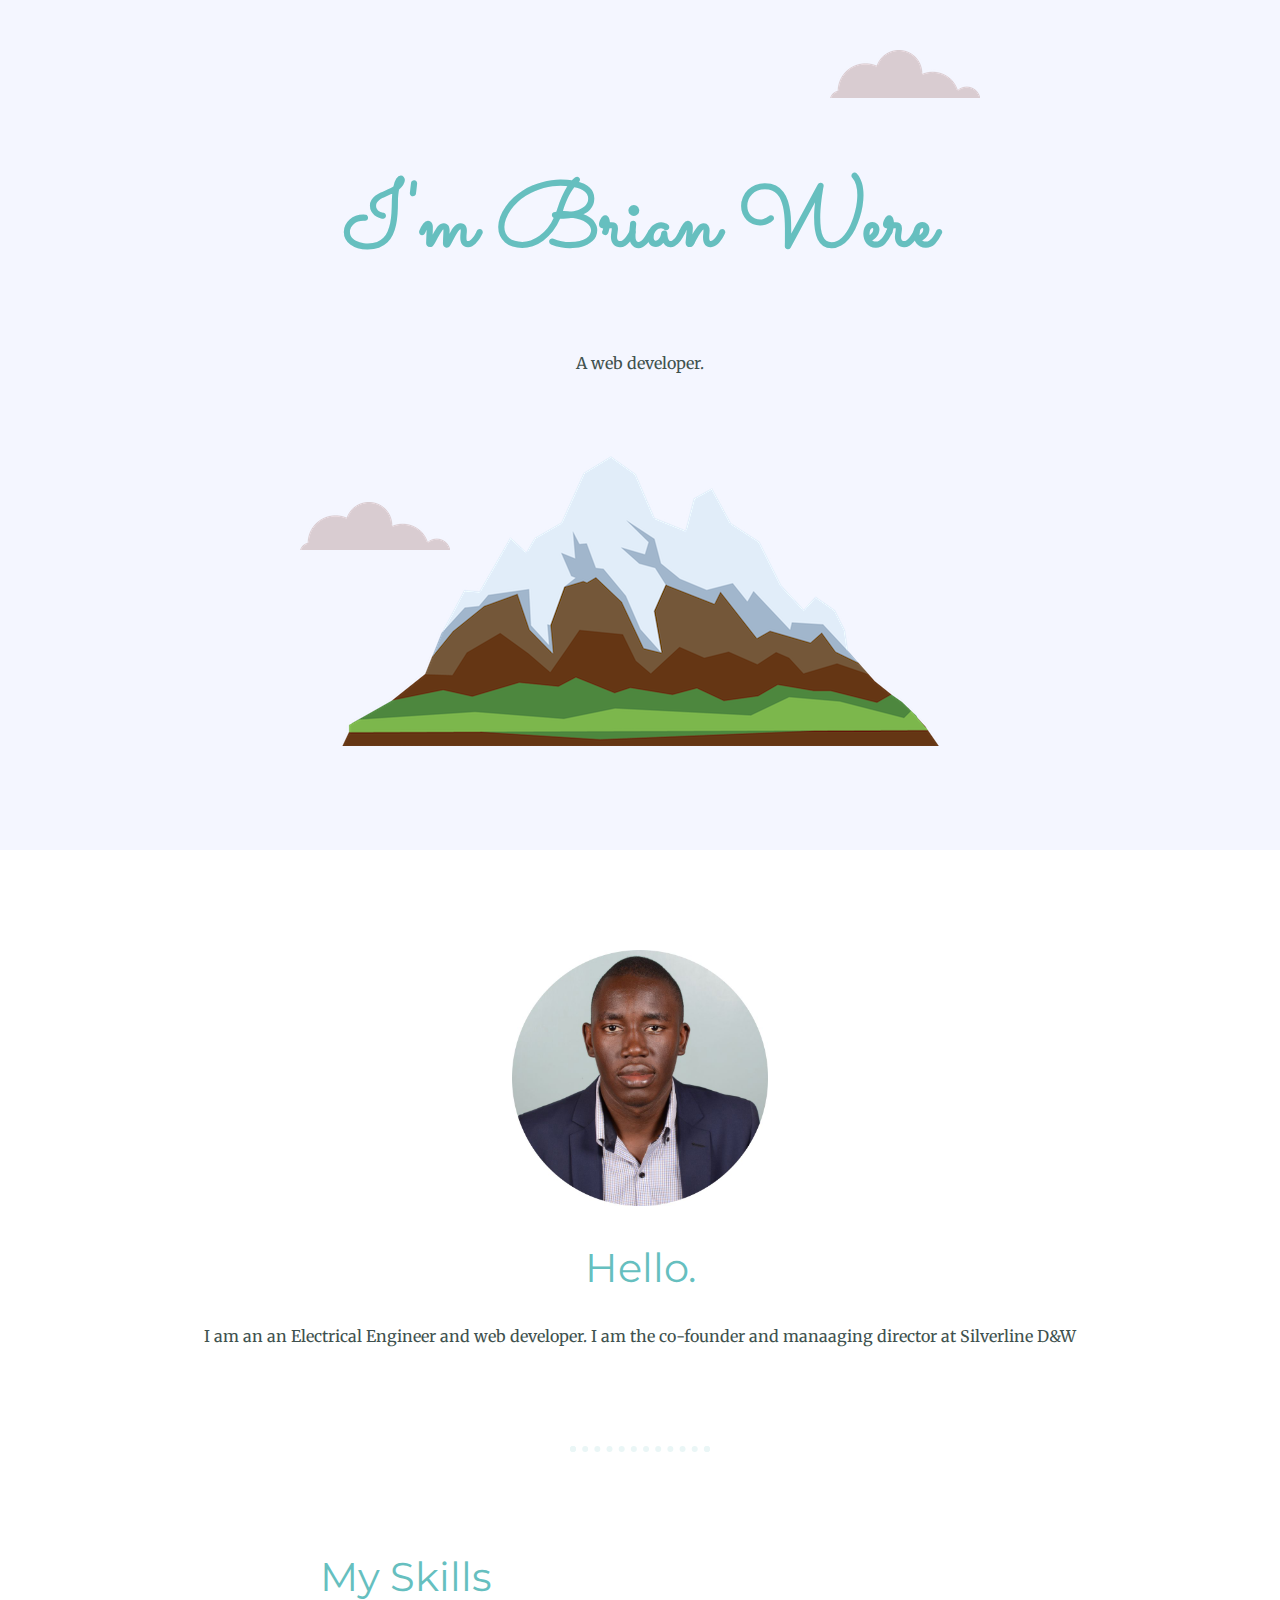
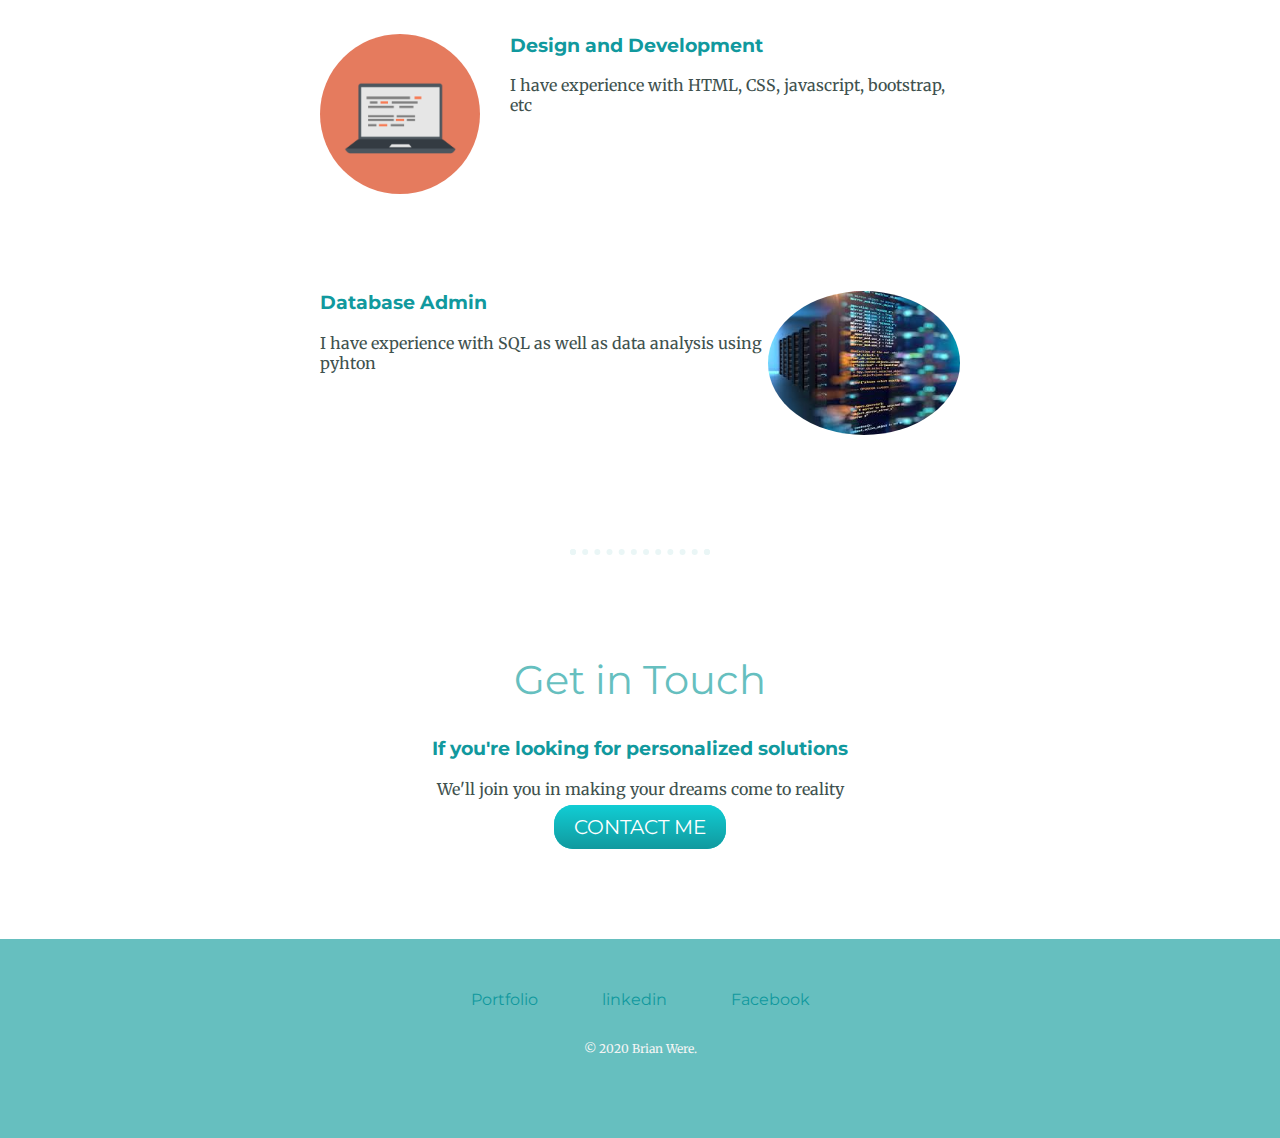
<file: index.html>
<!DOCTYPE html>
<html lang="en">
  <head>
    <meta charset="UTF-8" />
    <meta name="viewport" content="width=device-width, initial-scale=1.0" />
    <title>Brian Were</title>
    <link rel="stylesheet" href="CSS/styles.css" />
    <link rel="icon" href="favicon.ico" />
    <link
      href="https://fonts.googleapis.com/css2?family=Merriweather&family=Montserrat:ital@1&family=Sacramento&display=swap"
      rel="stylesheet"
    />
  </head>
  <body>
    <div class="top-content">
      <img class="top-cloud" src="images/cloud.png" alt="cloud image" />
      <h1>I'm Brian Were</h1>
      <p>A web developer.</p>
      <img class="bottom-cloud" src="images/cloud.png" alt="cloud image" />
      <img src="images/mountain.png" alt="mountain image" />
    </div>

    <div class="mid-content">
      <div class="profile">
        <img class="profile-pic" src="images/Brians_passport_photo_circle.jpg" alt="brian were" />
        <h2>Hello.</h2>
        <p>
          I am an an Electrical Engineer and web developer. I am the co-founder
          and manaaging director at Silverline D&W
        </p>
      </div>
      <hr />
      <div class="skills">
        <div class="skill-row">
          <h2>My Skills</h2>
          <img class="comp-img" src="images/computer.png" alt="skills" />
          <h3>Design and Development</h3>
          <p>I have experience with HTML, CSS, javascript, bootstrap, etc</p>
        </div>
        <div class="skill-row">
          <img class="database-img" src="images/database.jpg" alt="database" />
          <h3>Database Admin</h3>
          <p>I have experience with SQL as well as data analysis using pyhton</p>
        </div>
      </div>
      <hr />
      <div class="contact-me">
        <h2>Get in Touch</h2>
        <h3>If you're looking for personalized solutions</h3>
        <p>We'll join you in making your dreams come to reality</p>
        <a class="btn" href="contact_me.html">CONTACT ME</a>
      </div>
    </div>
    <div class="bottom-content">
      <a class="footer-link" href="https://codepen.io/brian-were/full/poJKzLj">Portfolio </a>
      <a class="footer-link" href="https://www.linkedin.com/in/brian-were-3a2201111/">linkedin</a>
      <a href="https://www.facebook.com/mc.brian.94">Facebook</a>
      <p class="copy"> &copy; 2020 Brian Were.</p>
    </div>

  </body>
</html>
</file>
<file: CSS/styles.css>
body {
  margin: 0;
  text-align: center; /*allows for centring of elements with text in them*/
  font-family: "Merriweather", serif;
  color: #40514e;
}
h1 {
  color: #66bfbf;
  margin-top: 50px auto 0 auto;
  font-family: "Sacramento", cursive;
  font-size: 5.65rem; /*16px =1em equals 100% font size. rem(root em) is used since it does not inherit styling from the parent elements*/
}
h2 {
  font-family: "Montserrat", sans-serif;
  font-size: 2.5rem;
  font-weight: normal;
  color: #66bfbf;
  font-weight: normal;
}
h3 {
  font-family: "Montserrat", sans-serif;
  color: #11999e;
}
hr{
  border: dotted #eaf6f6 6px;
  border-bottom: none;
  width: 10%;
  margin: 100px auto ;
}
a{
  color: #11999e; 
  font-family: "Montserrat", sans-serif;
  margin: 10px 30px;
  text-decoration: none;
}
a:hover{
  color: whitesmoke;
}

/********************************CLASS STYLES**********************************************************/
.top-content {
  background-color: #f4f6ff;
  position: relative; /*allows the child element position to be moved, say by centering*/
  padding: 100px;
}
.mid-content {
 text-align: center;
 margin: 100px 0;

}
.bottom-content {
  background-color: #66bfbf;
  padding: 50px 0 50px;
}
.top-cloud {
  position: absolute; /*allows the child element */
  right: 300px; /*making use of the "postion: relative " style in the parent element*/
  top: 50px;
}
.bottom-cloud {
  position: absolute;
  left: 300px;
  bottom: 300px;
}
.profile-pic {
   width: 20%;  
  margin-top: 100px auto;
  
}
.skill-row {
  width: 50%;
  margin: 100px auto 100px auto; /*margin is set clockwise from the top ie top-right-bottom-left*. "auto centers the div element"*/
  text-align: left;
  padding-bottom: 60px;
}
.comp-img {
  width: 25%;
  border-radius: 100%;
  float: left; /* causes the img alement to float to the left of the text*/
  margin-right: 30px;
  
}
.database-img {
  width: 30%;  
  float: right;
  border-radius: 100%;
}
.btn {
  background: #11cdd4;
  background-image: -webkit-linear-gradient(top, #11cdd4, #11999e);
  background-image: -moz-linear-gradient(top, #11cdd4, #11999e);
  background-image: -ms-linear-gradient(top, #11cdd4, #11999e);
  background-image: -o-linear-gradient(top, #11cdd4, #11999e);
  background-image: linear-gradient(to bottom, #11cdd4, #11999e);
  -webkit-border-radius: 19;
  -moz-border-radius: 19;
  border-radius: 19px;
  font-family: "Montserrat", sans-serif;
  color: #ffffff;
  font-size: 20px;
  padding: 10px 20px 10px 20px;
  text-decoration: none;
}

.btn:hover {
  background: #30e3cb;
  background-image: -webkit-linear-gradient(top, #30e3cb, #2bc4ad);
  background-image: -moz-linear-gradient(top, #30e3cb, #2bc4ad);
  background-image: -ms-linear-gradient(top, #30e3cb, #2bc4ad);
  background-image: -o-linear-gradient(top, #30e3cb, #2bc4ad);
  background-image: linear-gradient(to bottom, #30e3cb, #2bc4ad);
  text-decoration: none;
}
.copy{
  color: whitesmoke;
  font-size: 0.75rem;
  padding: 20px 0;
}
</file>
